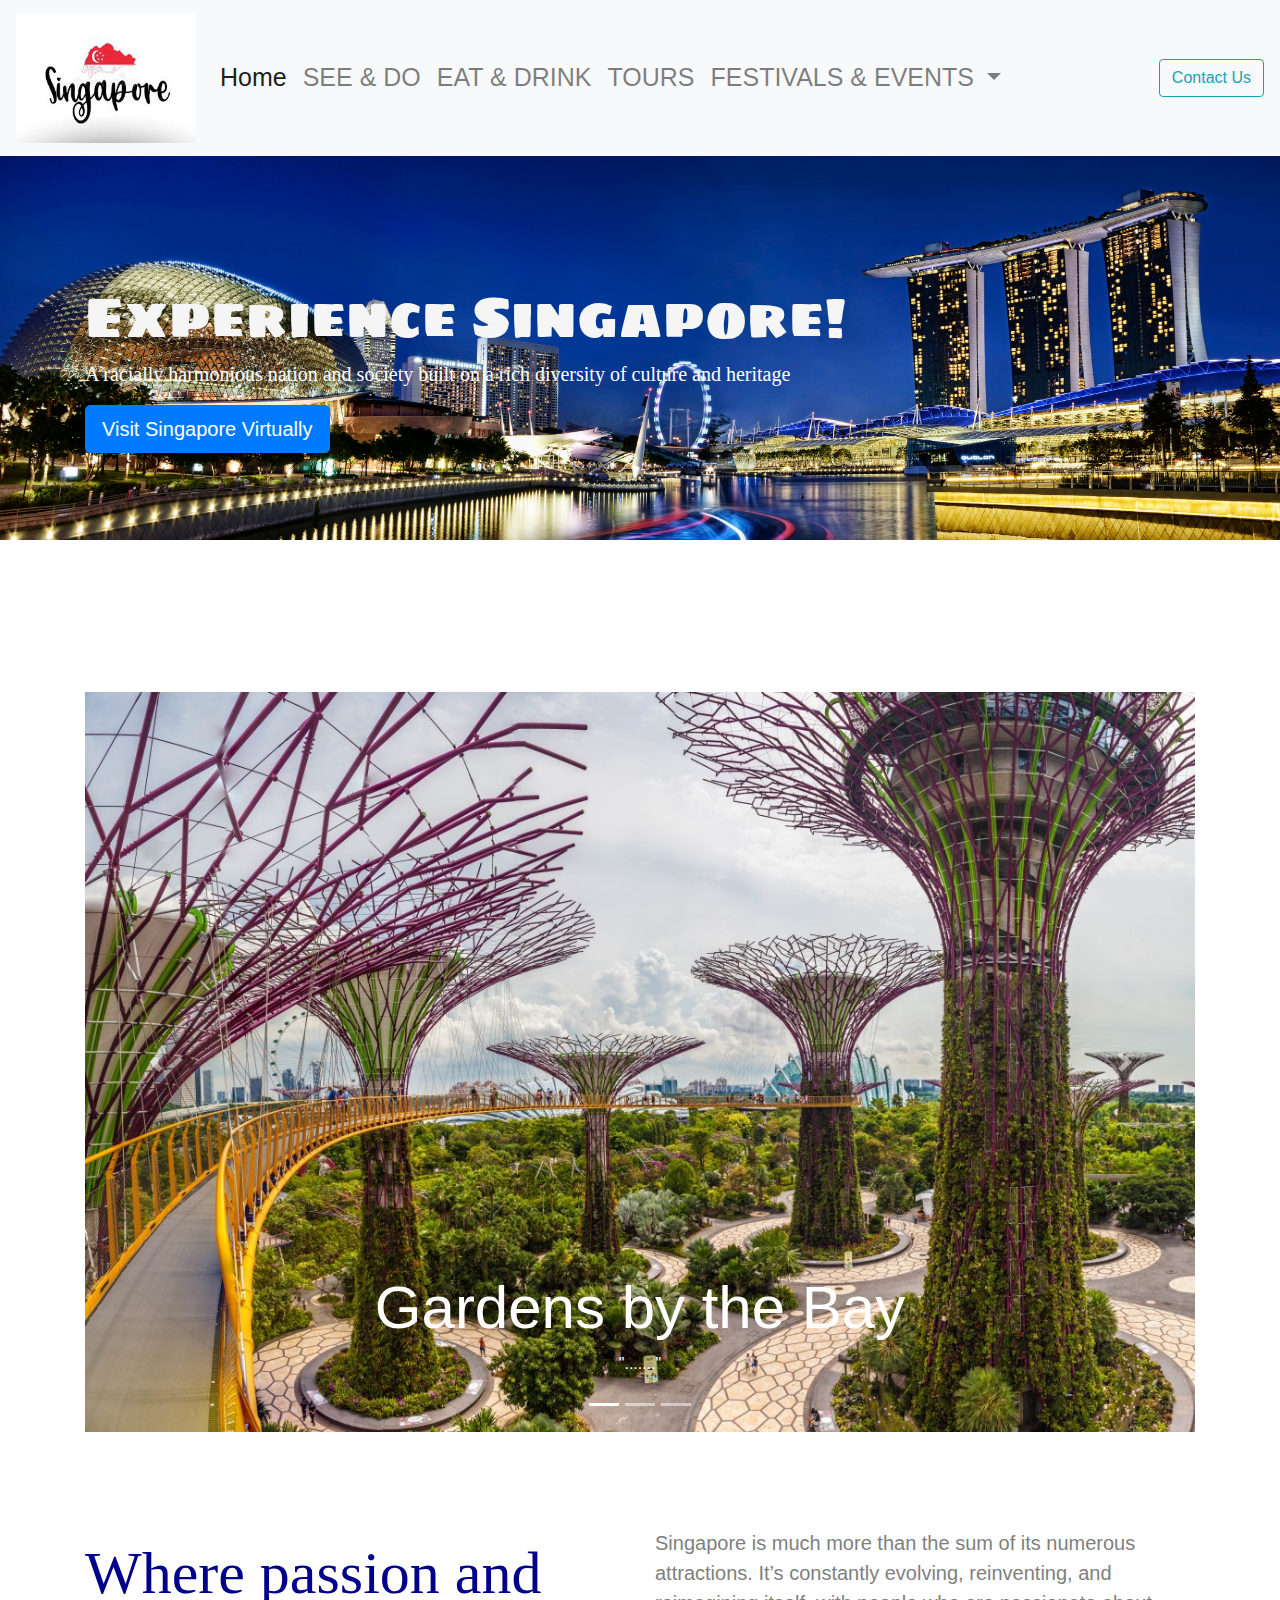
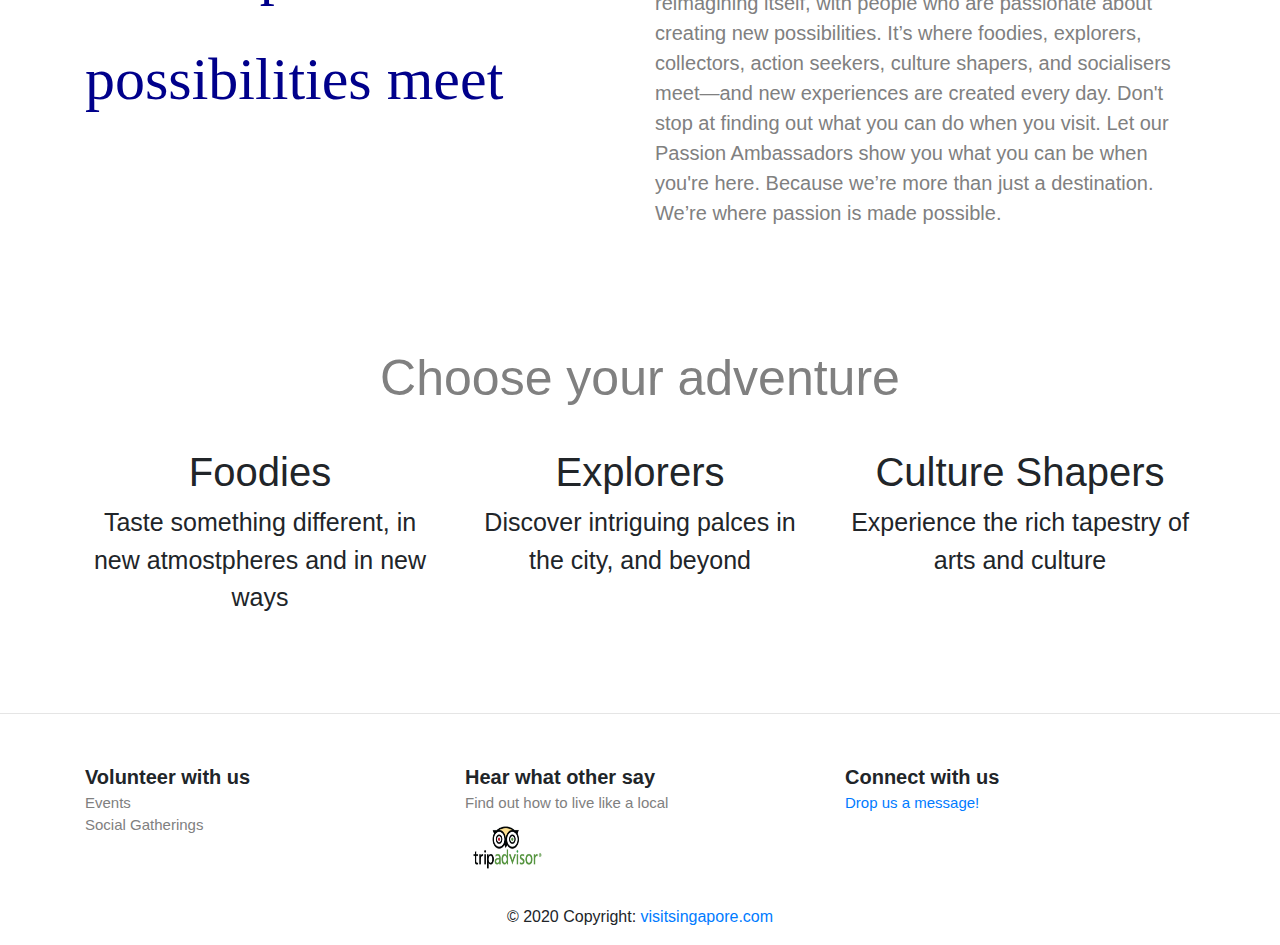
<file: index.html>
<!DOCTYPE html>
<html lang="en">
<head>
    <!-- Required meta tags -->
    <meta charset="utf-8">
    <meta name="viewport" content="width=device-width, initial-scale=1, shrink-to-fit=no">

    <!-- Google Fonts -->
    <link href="https://fonts.googleapis.com/css?family=Raleway|Roboto+Slab|Permanent+Marker&display=swap" rel="stylesheet">
    <link href="https://fonts.googleapis.com/css2?family=Archivo+Black&family=Bangers&family=Sigmar+One&display=swap" rel="stylesheet">
    <!-- Font Awesome -->
    <link rel="stylesheet" href="https://use.fontawesome.com/releases/v5.6.3/css/all.css" integrity="sha384-UHRtZLI+pbxtHCWp1t77Bi1L4ZtiqrqD80Kn4Z8NTSRyMA2Fd33n5dQ8lWUE00s/" crossorigin="anonymous">

    <!-- Bootstrap CSS -->
    <link rel="stylesheet" href="https://stackpath.bootstrapcdn.com/bootstrap/4.4.1/css/bootstrap.min.css" integrity="sha384-Vkoo8x4CGsO3+Hhxv8T/Q5PaXtkKtu6ug5TOeNV6gBiFeWPGFN9MuhOf23Q9Ifjh" crossorigin="anonymous">

    <!-- My own CSS -->
    <link rel="stylesheet" href="styles.css">
    <title>Go Singapore!</title>

</head>




<body>
    <nav class="navbar navbar-expand-lg navbar-light bg-light">
        <a class="navbar-brand" href="#">
            <img src="Singapore.jpg" >
        </a>
        <button class="navbar-toggler" type="button" data-toggle="collapse" data-target="#navbarSupportedContent" aria-controls="navbarSupportedContent" aria-expanded="false" aria-label="Toggle navigation">
          <span class="navbar-toggler-icon"></span>
        </button>
      
        <div class="collapse navbar-collapse" id="navbarSupportedContent">
          <ul class="navbar-nav mr-auto">
            <li class="nav-item active">
              <a class="nav-link" href="index.html">Home <span class="sr-only">(current)</span></a>
            </li>
           
            <li class="nav-item">
                <a class="nav-link" href="SEE & DO.html">SEE & DO </a>
              </li>
              <li class="nav-item">
                <a class="nav-link" href="EAT & DRINK.html">EAT & DRINK </a>
              </li>
              <li class="nav-item">
                <a class="nav-link" href="https://www.viator.com/Singapore/d18-ttd">TOURS </a>
              </li>
            <li class="nav-item dropdown">
              <a class="nav-link dropdown-toggle" href="#" id="navbarDropdown" role="button" data-toggle="dropdown" aria-haspopup="true" aria-expanded="false">
                FESTIVALS & EVENTS
              </a>
              <div class="dropdown-menu" aria-labelledby="navbarDropdown">
                <a class="dropdown-item" href="#">Singapore Food Festival</a>
                <a class="dropdown-item" href="#">Grand Prix Season </a>
                <div class="dropdown-divider"></div>
                <a class="dropdown-item" href="#">Coming soon!</a>
              </div>
            </li>
          </ul>

            <div class="navbar-nav ml-auto">
              <a class="btn btn-outline-info" href="contact.html">Contact Us</a>
            </div>
        

          </div>  
        </div>
      </nav>


      <div class="jumbotron jumbotron-fluid">
        <div class="container">
          <h2 class="display-4">Experience Singapore!</h2>
          <p class="lead">A racially harmonious nation and society built on a rich diversity of culture and heritage</p>
          <a class="btn btn-primary btn-lg" href="https://www.visitsingapore.com/editorials/covid19-guide/virtual-backgrounds/" role="button">Visit Singapore Virtually</a>
        </div>
      </div>

      <div class="row mt-4"></div>
      <div class="row mt-4"></div>
      <div class="row mt-4"></div>
      <div class="row mt-4"></div>
      <div class="row mt-4"></div>
      <div class="row mt-4"></div>

      



      <div id="carouselExampleCaptions" class="carousel slide" data-ride="carousel">
          <div class="container">
          <div class="row">
          <div class="col-sm center-block">
        <ol class="carousel-indicators">
          <li data-target="#carouselExampleCaptions" data-slide-to="0" class="active"></li>
          <li data-target="#carouselExampleCaptions" data-slide-to="1"></li>
          <li data-target="#carouselExampleCaptions" data-slide-to="2"></li>
        </ol>
        <div class="carousel-inner">
          <div class="carousel-item active">
            <img src="Gardens by the bay.jpg" class="d-block w-100" alt="...">
            <div class="carousel-caption d-none d-md-block">
              <h5>Gardens by the Bay</h5>
              <p>"......."</p>
            </div>
          </div>
          <div class="carousel-item">
            <img src="Night Safari.jpg" class="d-block w-100" alt="...">
            <div class="carousel-caption d-none d-md-block">
              <h5>Night Safari</h5>
              <p>"......."</p>
            </div>
          </div>
          <div class="carousel-item">
            <img src="USS.jpg" class="d-block w-100" alt="...">
            <div class="carousel-caption d-none d-md-block">
              <h5>Singapore Skyline</h5>
              <p>"......."</p>
            </div>
          </div>
        </div>
        <a class="carousel-control-prev" href="#carouselExampleCaptions" role="button" data-slide="prev">
          <span class="carousel-control-prev-icon" aria-hidden="true"></span>
          <span class="sr-only">Previous</span>
        </a>
        <a class="carousel-control-next" href="#carouselExampleCaptions" role="button" data-slide="next">
          <span class="carousel-control-next-icon" aria-hidden="true"></span>
          <span class="sr-only">Next</span>
        </a>
      </div>
      </div>
      </div>

      <div class="row mt-4"></div>
      <div class="row mt-4"></div>
      <div class="row mt-4"></div>
      <div class="row mt-4"></div>

      <div class="container">
        <div class="row">
          <div class="col">
            <div class="passion">
            Where passion
            and possibilities meet
            <a href="https://www.youtube.com/watch?v=BJE3HIkQ4zU"><i class="fab fa-youtube"></i>
            </a>
            </div>
        </div>
          <div class="col">
            <div class="passion2">
            Singapore is much more than the sum of its numerous attractions. It’s constantly evolving, reinventing, and reimagining itself, with people who are passionate about creating new possibilities.
            It’s where foodies, explorers, collectors, action seekers, culture shapers, and socialisers meet―and new experiences are created every day.
            Don't stop at finding out what you can do when you visit. Let our Passion Ambassadors show you what you can be when you're here. Because we’re more than just a destination. We’re where passion is made possible.
          </div>
          </div>
        </div>
      </div>

      <div class="row mt-4"></div>
      <div class="row mt-4"></div>
      <div class="row mt-4"></div>
      <div class="row mt-4"></div>
      <div class="row mt-4"></div>

      

      <div class="container">
        <div class="row">
          <div class="col text-center">
            <h6>Choose your adventure</h6>
          </div>
        </div>

      <div class="row mt-4">
        <div class="col-sm-4 text-center">
          <h3><i class="fas fa-drumstick-bite"></i></h3>
          <h4>Foodies</h4>
          <p1>Taste something different, in new atmostpheres and in new ways</p1>
        </div>
        <div class="col-sm-4 text-center">
          <h3><i class="fas fa-hiking"></i></h3>
          <h4>Explorers</h4>
          <p1>Discover intriguing palces in the city, and beyond</p1>
        </div>
        <div class="col-sm-4 text-center">
          <h3><i class="fas fa-torii-gate"></i></h3>
          <h4>Culture Shapers</h4>
          <p1>Experience the rich tapestry of arts and culture</p1>
        </div>
      </div>
    </div>
    
    <div class="row mt-4"></div>
    <div class="row mt-4"></div>     
    <div class="row mt-4"></div>
        
  



  <script src="https://code.jquery.com/jquery-3.4.1.slim.min.js" integrity="sha384-J6qa4849blE2+poT4WnyKhv5vZF5SrPo0iEjwBvKU7imGFAV0wwj1yYfoRSJoZ+n" crossorigin="anonymous"></script>
  <script src="https://cdn.jsdelivr.net/npm/popper.js@1.16.0/dist/umd/popper.min.js" integrity="sha384-Q6E9RHvbIyZFJoft+2mJbHaEWldlvI9IOYy5n3zV9zzTtmI3UksdQRVvoxMfooAo" crossorigin="anonymous"></script>
  <script src="https://stackpath.bootstrapcdn.com/bootstrap/4.4.1/js/bootstrap.min.js" integrity="sha384-wfSDF2E50Y2D1uUdj0O3uMBJnjuUD4Ih7YwaYd1iqfktj0Uod8GCExl3Og8ifwB6" crossorigin="anonymous"></script>

  <hr class="my-4">

<!-- Footer -->
<footer class="page-footer font-small blue pt-4">

  <div class="container">
    <div class="row row-cols-3">
      <div class="col col-header">Volunteer with us</div>
      <div class="col col-header">Hear what other say</div>
      <div class="col col-header">Connect with us</div>
      <div class="col col-sub">Events</div>
      <div class="col col-sub">Find out how to live like a local</div>
      <div class="col col-sub" > <a href="contact.html">Drop us a message!</a></div>
      <div class="col col-sub">Social Gatherings</div>
      <div class="col tripadvisor"><a href="https://www.tripadvisor.com/"><img src="tripadvisor.jpg" ></a></div>
    </div>
  </div>
  

  <!-- Copyright -->
  <div class="footer-copyright text-center py-3">© 2020 Copyright:
    <a href="https://mdbootstrap.com/"> visitsingapore.com</a>
  </div>
  <!-- Copyright -->

</footer>
<!-- Footer -->








  
</body>
</html>
</file>
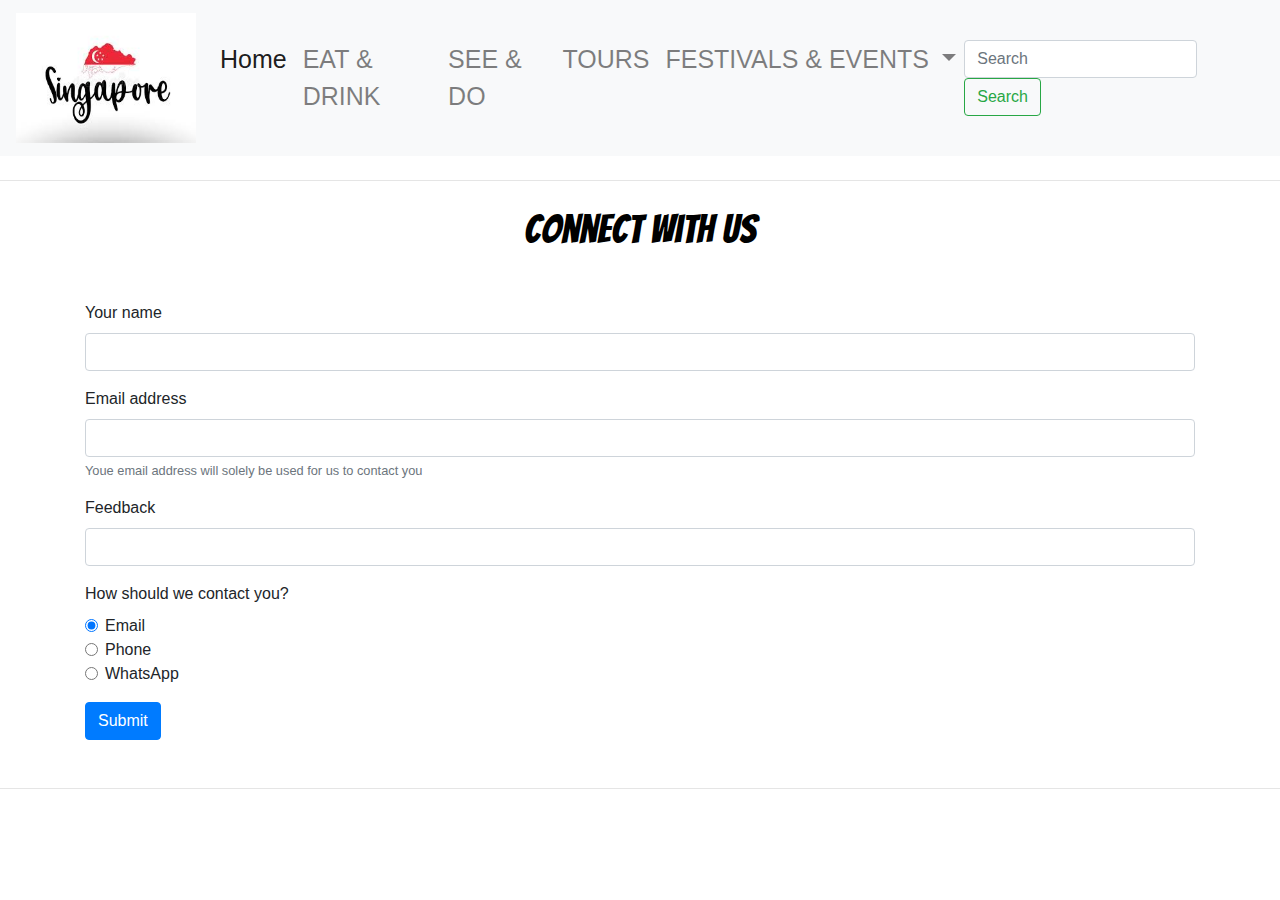
<file: contact.html>
<!DOCTYPE html>
<html lang="en">
<head>
    <!-- Required meta tags -->
    <meta charset="utf-8">
    <meta name="viewport" content="width=device-width, initial-scale=1, shrink-to-fit=no">

    <!-- Google Fonts -->
    <link href="https://fonts.googleapis.com/css?family=Raleway|Roboto+Slab|Permanent+Marker&display=swap" rel="stylesheet">
    <link href="https://fonts.googleapis.com/css2?family=Archivo+Black&family=Bangers&family=Sigmar+One&display=swap" rel="stylesheet">
    <!-- Font Awesome -->
    <link rel="stylesheet" href="https://use.fontawesome.com/releases/v5.6.3/css/all.css" integrity="sha384-UHRtZLI+pbxtHCWp1t77Bi1L4ZtiqrqD80Kn4Z8NTSRyMA2Fd33n5dQ8lWUE00s/" crossorigin="anonymous">

    <!-- Bootstrap CSS -->
    <link rel="stylesheet" href="https://stackpath.bootstrapcdn.com/bootstrap/4.4.1/css/bootstrap.min.css" integrity="sha384-Vkoo8x4CGsO3+Hhxv8T/Q5PaXtkKtu6ug5TOeNV6gBiFeWPGFN9MuhOf23Q9Ifjh" crossorigin="anonymous">

    <!-- My own CSS -->
    <link rel="stylesheet" href="styles.css">
    <title>Forms</title>

</head>
<body>
    <nav class="navbar navbar-expand-lg navbar-light bg-light">
        <a class="navbar-brand" href="#">
            <img src="Singapore.jpg" >
        </a>
        <button class="navbar-toggler" type="button" data-toggle="collapse" data-target="#navbarSupportedContent" aria-controls="navbarSupportedContent" aria-expanded="false" aria-label="Toggle navigation">
          <span class="navbar-toggler-icon"></span>
        </button>
      
        <div class="collapse navbar-collapse" id="navbarSupportedContent">
          <ul class="navbar-nav mr-auto">
            <li class="nav-item active">
              <a class="nav-link" href="#">Home <span class="sr-only">(current)</span></a>
            </li>
            <li class="nav-item">
              <a class="nav-link" href="EAT & DRINK.html">EAT & DRINK </a>
            </li>
            <li class="nav-item">
                <a class="nav-link" href="http://www.google.com">SEE & DO </a>
              </li>
              <li class="nav-item">
                <a class="nav-link" href="http://www.google.com">TOURS </a>
              </li>
            <li class="nav-item dropdown">
              <a class="nav-link dropdown-toggle" href="#" id="navbarDropdown" role="button" data-toggle="dropdown" aria-haspopup="true" aria-expanded="false">
                FESTIVALS & EVENTS
              </a>
              <div class="dropdown-menu" aria-labelledby="navbarDropdown">
                <a class="dropdown-item" href="#">Singapore Food Festival</a>
                <a class="dropdown-item" href="#">Grand Prix Season </a>
                <div class="dropdown-divider"></div>
                <a class="dropdown-item" href="#">Coming soon!</a>
              </div>
            </li>
            
          </ul>
          <form class="form-inline my-2 my-lg-0">
            <input class="form-control mr-sm-2" type="search" placeholder="Search" aria-label="Search">
            <button class="btn btn-outline-success my-2 my-sm-0" type="submit">Search</button>
          </form>
        </div>
      </nav>

      <hr class="my-4">

      <div class="container text-center">
        <h1>Connect with us</h1>
      </div>
  
      <div class="container my-5">
        <form netlify>
          <div class="form-group">
            <label for="name">Your name</label>
            <input type="text" class="form-control" id="name" name="name">
          </div>
          <div class="form-group">
            <label for="email">Email address</label>
            <input type="email" class="form-control" id="email" name="email">
            <small class="form-text text-muted">Youe email address will solely be used for us to contact you</small>
          </div>
          <div class="form-group">
            <label for="username">Feedback</label>
            <input type="username" class="form-control" id="username" name="username">
          </div>
          <div class="form-group">
            <label>How should we contact you?</label>
            <div class="form-check">
              <input class="form-check-input" type="radio" name="contactMethod" id="contactEmail" value="email" checked>
              <label class="form-check-label" for="contactEmail">
                Email
              </label>
            </div>
            <div class="form-check">
              <input class="form-check-input" type="radio" name="contactMethod" id="contactPhone" value="phone">
              <label class="form-check-label" for="contactPhone">
                Phone
              </label>
            </div>
            <div class="form-check">
              <input class="form-check-input" type="radio" name="contactMethod" id="contactPigeon" value="pigeon">
              <label class="form-check-label" for="contactPigeon">
                WhatsApp
              </label>
            </div>
          </div>
          <button type="submit" class="btn btn-primary">Submit</button>
        </form>
      </div>
  
      <hr class="my-4">




</body>
</html>
</file>
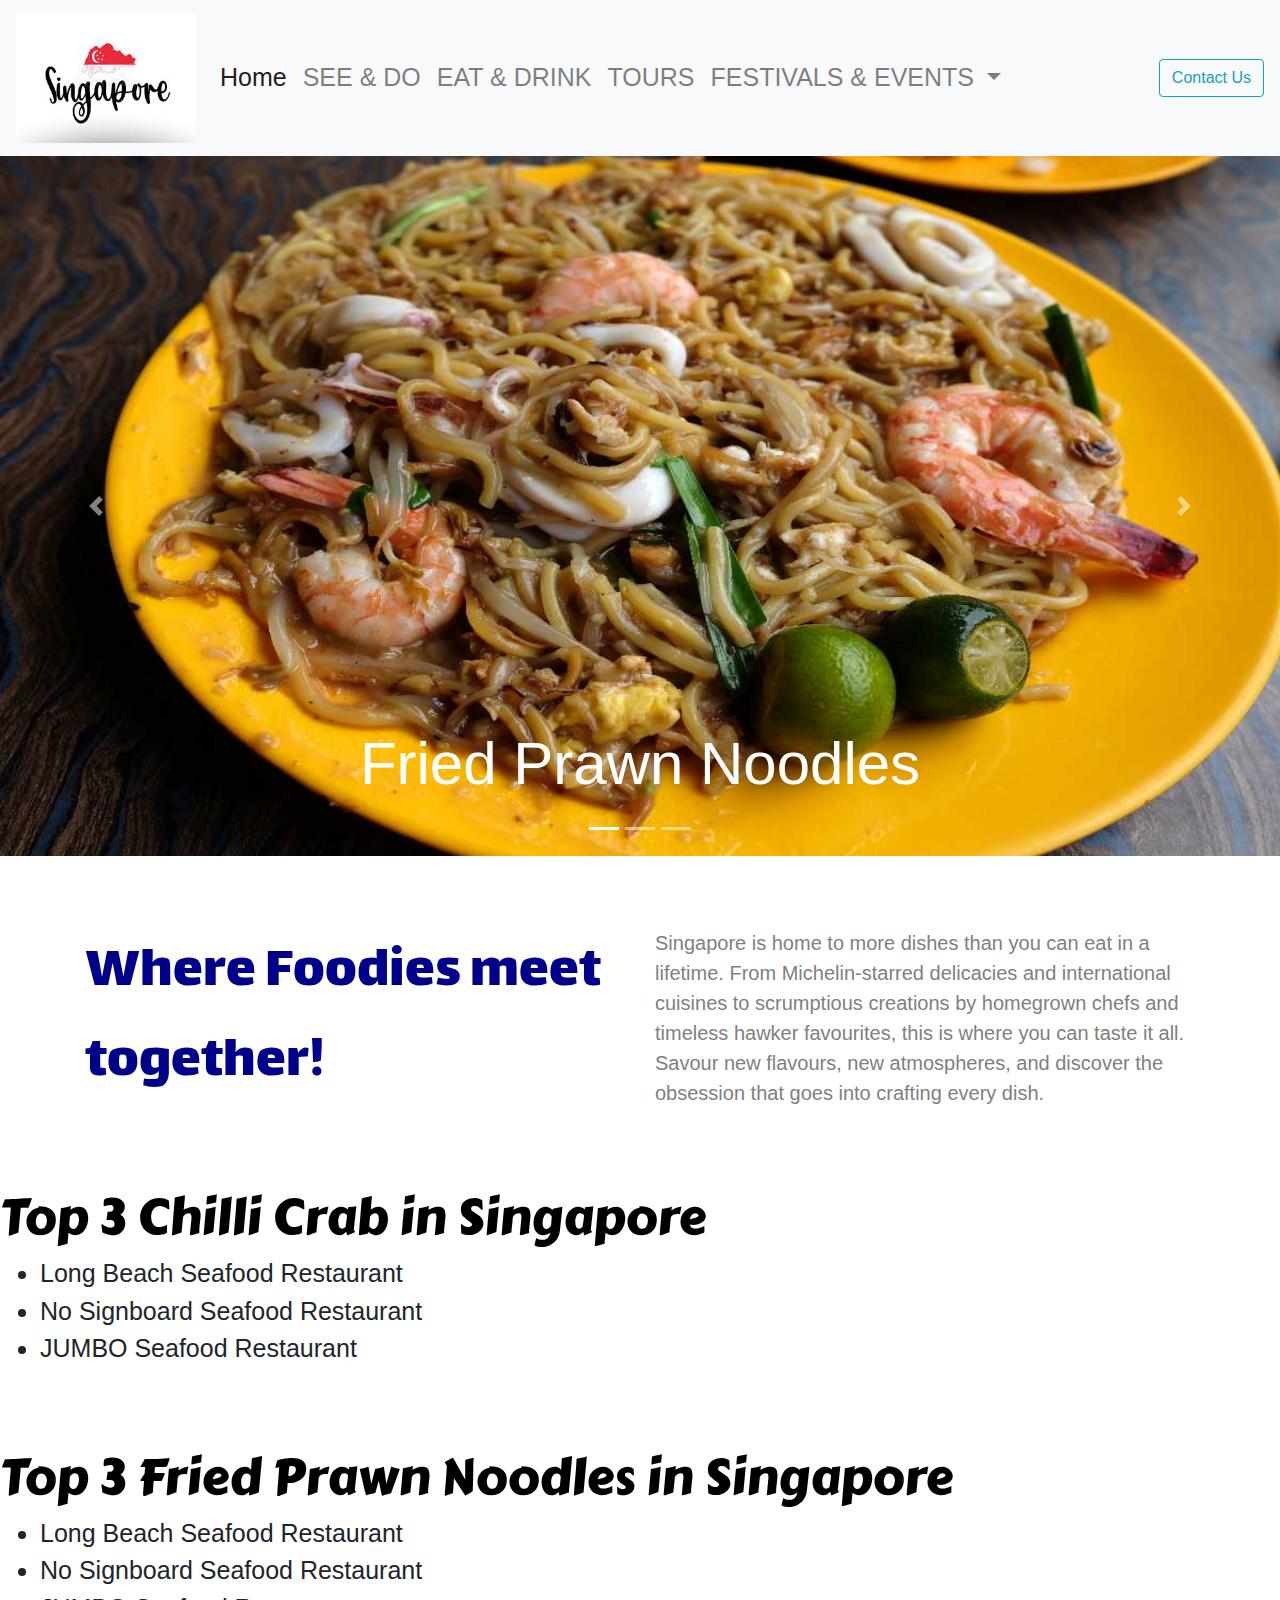
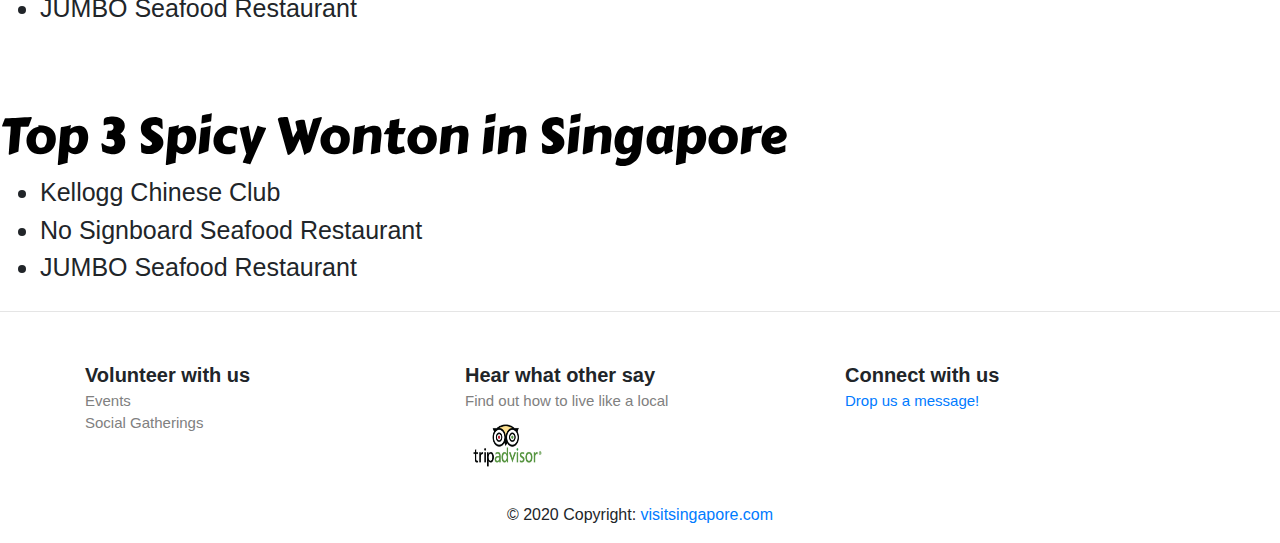
<file: EAT & DRINK.html>
<!DOCTYPE html>
<html lang="en">
<head>
    <!-- Required meta tags -->
    <meta charset="utf-8">
    <meta name="viewport" content="width=device-width, initial-scale=1, shrink-to-fit=no">

    <!-- Google Fonts -->
    <link href="https://fonts.googleapis.com/css?family=Raleway|Roboto+Slab|Permanent+Marker&display=swap" rel="stylesheet">
    <link href="https://fonts.googleapis.com/css2?family=Archivo+Black&family=Bangers&family=Sigmar+One&display=swap" rel="stylesheet">
    <link href="https://fonts.googleapis.com/css2?family=Archivo+Black&family=Bangers&family=Carter+One&family=Handlee&family=Lalezar&family=Sigmar+One&display=swap" rel="stylesheet">
    <!-- Font Awesome -->
    <link rel="stylesheet" href="https://use.fontawesome.com/releases/v5.6.3/css/all.css" integrity="sha384-UHRtZLI+pbxtHCWp1t77Bi1L4ZtiqrqD80Kn4Z8NTSRyMA2Fd33n5dQ8lWUE00s/" crossorigin="anonymous">

    <!-- Bootstrap CSS -->
    <link rel="stylesheet" href="https://stackpath.bootstrapcdn.com/bootstrap/4.4.1/css/bootstrap.min.css" integrity="sha384-Vkoo8x4CGsO3+Hhxv8T/Q5PaXtkKtu6ug5TOeNV6gBiFeWPGFN9MuhOf23Q9Ifjh" crossorigin="anonymous">

    <!-- My own CSS -->
    <link rel="stylesheet" href="styles.css">
    <title>EAT & DRINK</title>
</head>
<body>
    
  <nav class="navbar navbar-expand-lg navbar-light bg-light">
    <a class="navbar-brand" href="#">
        <img src="Singapore.jpg" >
    </a>
    <button class="navbar-toggler" type="button" data-toggle="collapse" data-target="#navbarSupportedContent" aria-controls="navbarSupportedContent" aria-expanded="false" aria-label="Toggle navigation">
      <span class="navbar-toggler-icon"></span>
    </button>
  
    <div class="collapse navbar-collapse" id="navbarSupportedContent">
      <ul class="navbar-nav mr-auto">
        <li class="nav-item active">
          <a class="nav-link" href="index.html">Home <span class="sr-only">(current)</span></a>
        </li>
        <li class="nav-item">
          <a class="nav-link" href="SEE & DO.html">SEE & DO </a>
        </li>
        <li class="nav-item">
          <a class="nav-link" href="EAT & DRINK.html">EAT & DRINK </a>
        </li>

          <li class="nav-item">
            <a class="nav-link" href="https://www.viator.com/Singapore/d18-ttd">TOURS </a>
          </li>
        <li class="nav-item dropdown">
          <a class="nav-link dropdown-toggle" href="#" id="navbarDropdown" role="button" data-toggle="dropdown" aria-haspopup="true" aria-expanded="false">
            FESTIVALS & EVENTS
          </a>
          <div class="dropdown-menu" aria-labelledby="navbarDropdown">
            <a class="dropdown-item" href="#">Singapore Food Festival</a>
            <a class="dropdown-item" href="#">Grand Prix Season </a>
            <div class="dropdown-divider"></div>
            <a class="dropdown-item" href="#">Coming soon!</a>
          </div>
        </li>
      </ul>

        <div class="navbar-nav ml-auto">
          <a class="btn btn-outline-info" href="contact.html">Contact Us</a>
        </div>
    

      </div>  
    </div>
  </nav>


    <div id="carouselExampleCaptions" class="carousel slide" data-ride="carousel">
      <ol class="carousel-indicators">
        <li data-target="#carouselExampleCaptions" data-slide-to="0" class="active"></li>
        <li data-target="#carouselExampleCaptions" data-slide-to="1"></li>
        <li data-target="#carouselExampleCaptions" data-slide-to="2"></li>
      </ol>
      <div class="carousel-inner">
        <div class="carousel-item active">
          <img src="noodles.jpg" class="d-block w-100" height="700px" alt="...">
          <div class="carousel-caption d-none d-md-block">
            <h5>Fried Prawn Noodles</h5>
            <p></p>
          </div>
        </div>
        <div class="carousel-item">
          <img src="Wonton.jpg" class="d-block w-100" height="700px" alt="...">
          <div class="carousel-caption d-none d-md-block">
            <h5>Spicy Prawn Wonton</h5>
            <p></p>
          </div>
        </div>
        <div class="carousel-item">
          <img src="Crab.jpg" class="d-block w-100" height="700px" alt="...">
          <div class="carousel-caption d-none d-md-block">
            <h5>Chilli Crab</h5>
            <p></p>
          </div>
        </div>
      </div>
      <a class="carousel-control-prev" href="#carouselExampleCaptions" role="button" data-slide="prev">
        <span class="carousel-control-prev-icon" aria-hidden="true"></span>
        <span class="sr-only">Previous</span>
      </a>
      <a class="carousel-control-next" href="#carouselExampleCaptions" role="button" data-slide="next">
        <span class="carousel-control-next-icon" aria-hidden="true"></span>
        <span class="sr-only">Next</span>
      </a>
    </div>
    </div>
    </div>


    <div class="row mt-4"></div>
    <div class="row mt-4"></div>
    <div class="row mt-4"></div>

    <div class="container">
      <div class="row">
        <div class="col">
          <div class="passion">
          Where Foodies meet together!

          </div>
      </div>
        <div class="col">
          <div class="passion2">
            Singapore is home to more dishes than you can eat in a lifetime. From Michelin-starred delicacies and international cuisines to scrumptious creations by homegrown chefs and timeless hawker favourites, this is where you can taste it all. Savour new flavours, new atmospheres, and discover the obsession that goes into crafting every dish.
        </div>
        </div>
      </div>
    </div>

    <div class="row mt-4"></div>
    <div class="row mt-4"></div>
    <div class="row mt-4"></div>

  <h7>Top 3 Chilli Crab in Singapore</h7>
  <p7>
<ul>
  <li>Long Beach Seafood Restaurant</li>
  <li>No Signboard Seafood Restaurant</li>
  <li> JUMBO Seafood Restaurant</li>
</ul>
  </p7>

  <div class="row mt-4"></div>
  <div class="row mt-4"></div>
  <div class="row mt-4"></div>

<h7>Top 3 Fried Prawn Noodles in Singapore</h7>
<p7>
<ul>
<li>Long Beach Seafood Restaurant</li>
<li>No Signboard Seafood Restaurant</li>
<li> JUMBO Seafood Restaurant</li>
</ul>
</p7>
    	

<div class="row mt-4"></div>
<div class="row mt-4"></div>
<div class="row mt-4"></div>

<h7>Top 3 Spicy Wonton in Singapore</h7>
<p7>
<ul>
<li>Kellogg Chinese Club</li>
<li>No Signboard Seafood Restaurant</li>
<li> JUMBO Seafood Restaurant</li>
</ul>
</p7>

<hr class="my-4">

<!-- Footer -->
<footer class="page-footer font-small blue pt-4">

  <div class="container">
    <div class="row row-cols-3">
      <div class="col col-header">Volunteer with us</div>
      <div class="col col-header">Hear what other say</div>
      <div class="col col-header">Connect with us</div>
      <div class="col col-sub">Events</div>
      <div class="col col-sub">Find out how to live like a local</div>
      <div class="col col-sub" > <a href="contact.html">Drop us a message!</a></div>
      <div class="col col-sub">Social Gatherings</div>
      <div class="col tripadvisor"><a href="https://www.tripadvisor.com/"><img src="tripadvisor.jpg" ></a></div>
    </div>
  </div>
  

  <!-- Copyright -->
  <div class="footer-copyright text-center py-3">© 2020 Copyright:
    <a href="https://mdbootstrap.com/"> visitsingapore.com</a>
  </div>
  <!-- Copyright -->

</footer>
<!-- Footer -->



    <script src="https://code.jquery.com/jquery-3.4.1.slim.min.js" integrity="sha384-J6qa4849blE2+poT4WnyKhv5vZF5SrPo0iEjwBvKU7imGFAV0wwj1yYfoRSJoZ+n" crossorigin="anonymous"></script>
    <script src="https://cdn.jsdelivr.net/npm/popper.js@1.16.0/dist/umd/popper.min.js" integrity="sha384-Q6E9RHvbIyZFJoft+2mJbHaEWldlvI9IOYy5n3zV9zzTtmI3UksdQRVvoxMfooAo" crossorigin="anonymous"></script>
    <script src="https://stackpath.bootstrapcdn.com/bootstrap/4.4.1/js/bootstrap.min.js" integrity="sha384-wfSDF2E50Y2D1uUdj0O3uMBJnjuUD4Ih7YwaYd1iqfktj0Uod8GCExl3Og8ifwB6" crossorigin="anonymous"></script>
  
  

</body>
</html>
</file>
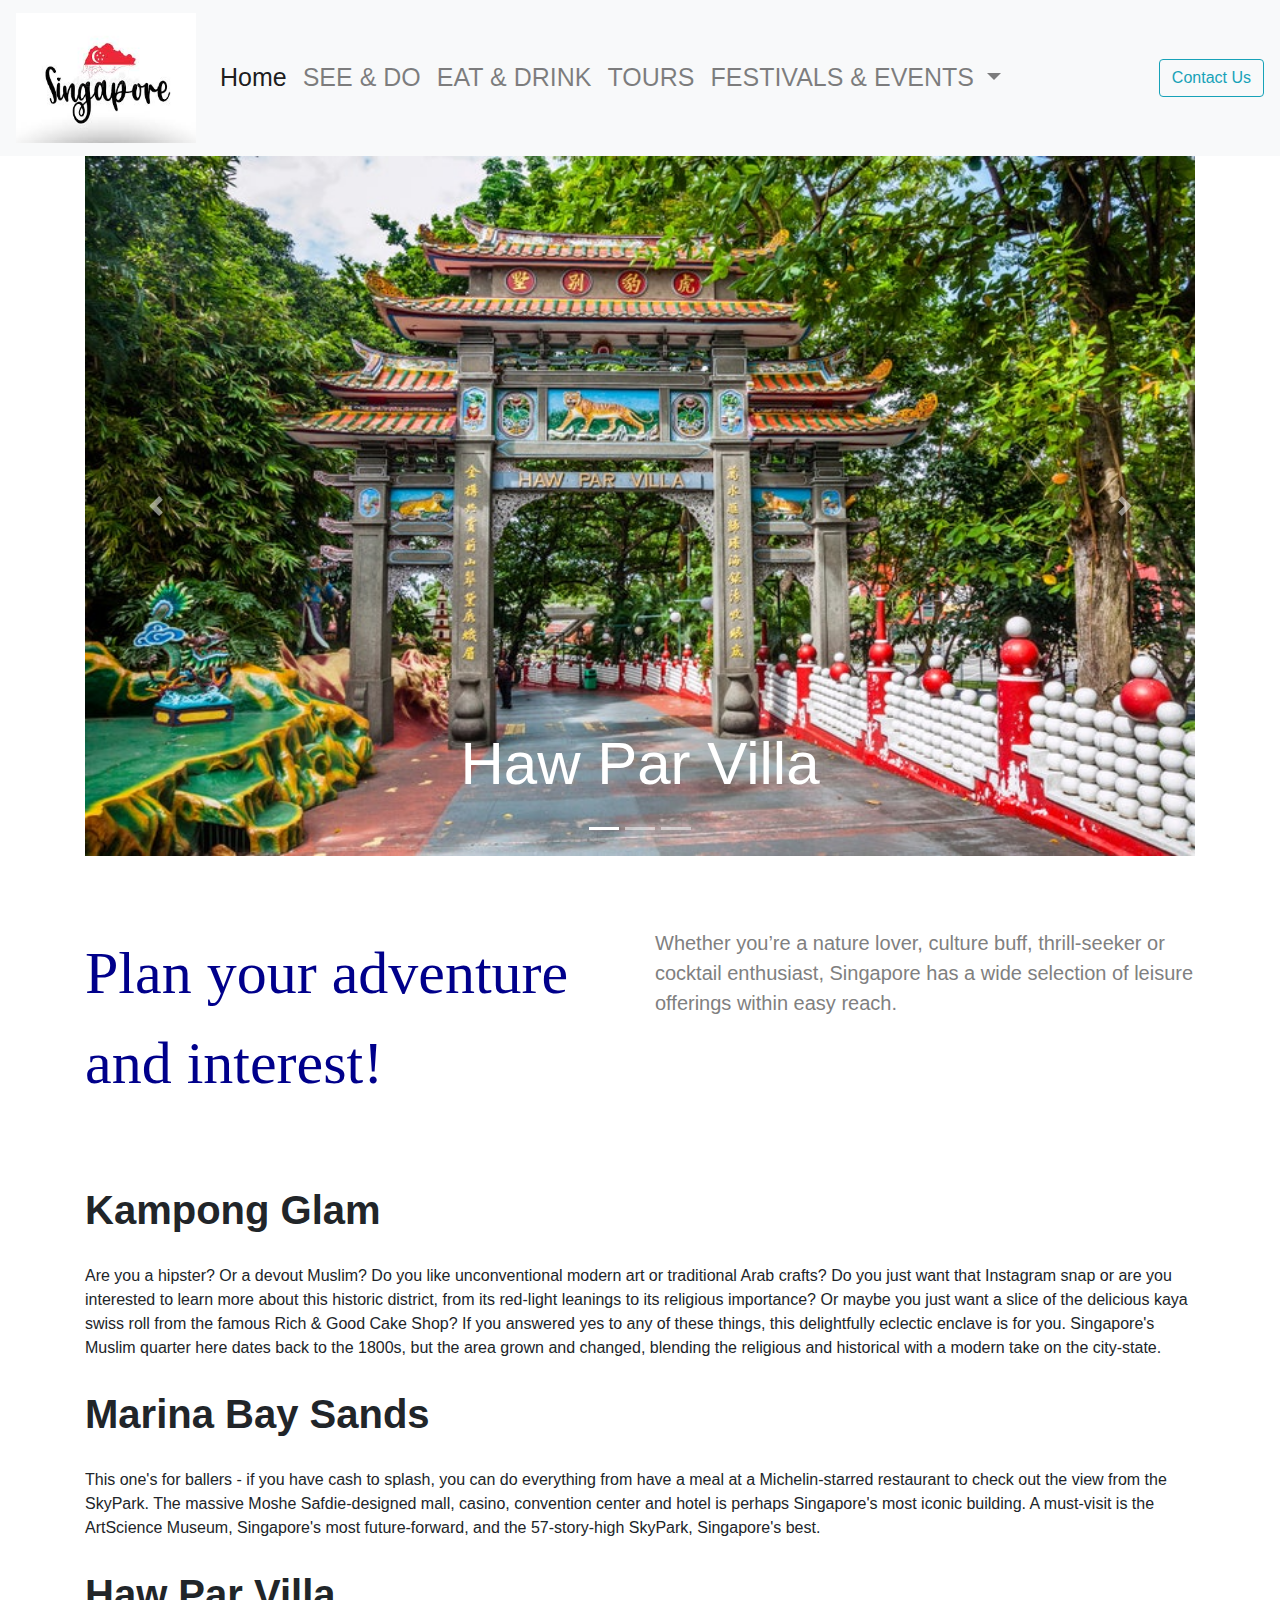
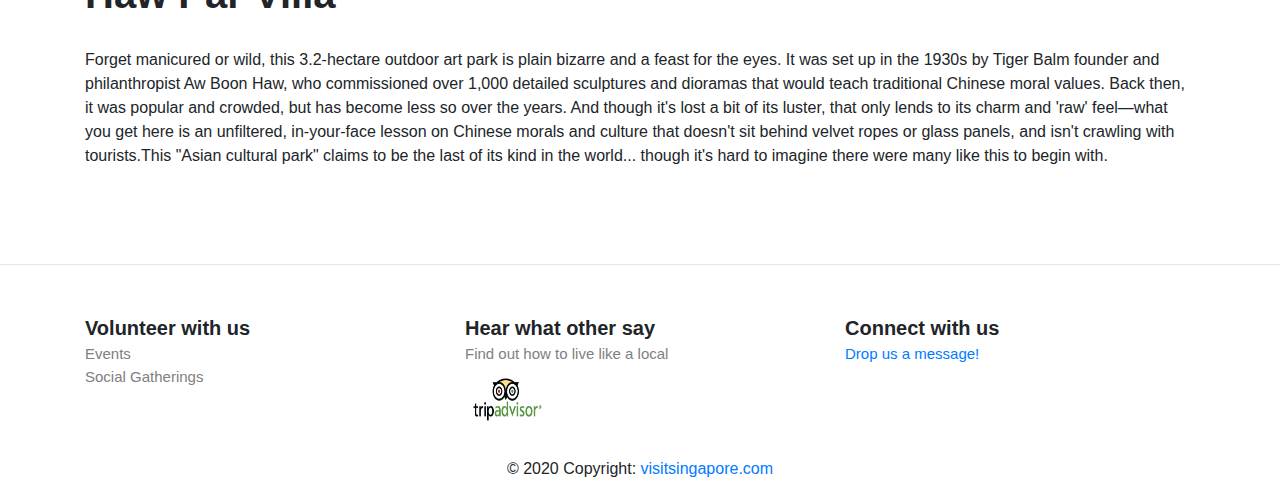
<file: SEE & DO.html>
<!DOCTYPE html>
<html lang="en">
<head>
    <!-- Required meta tags -->
    <meta charset="utf-8">
    <meta name="viewport" content="width=device-width, initial-scale=1, shrink-to-fit=no">

    <!-- Google Fonts -->
    <link href="https://fonts.googleapis.com/css?family=Raleway|Roboto+Slab|Permanent+Marker&display=swap" rel="stylesheet">
    <link href="https://fonts.googleapis.com/css2?family=Archivo+Black&family=Bangers&family=Sigmar+One&display=swap" rel="stylesheet">
    <!-- Font Awesome -->
    <link rel="stylesheet" href="https://use.fontawesome.com/releases/v5.6.3/css/all.css" integrity="sha384-UHRtZLI+pbxtHCWp1t77Bi1L4ZtiqrqD80Kn4Z8NTSRyMA2Fd33n5dQ8lWUE00s/" crossorigin="anonymous">

    <!-- Bootstrap CSS -->
    <link rel="stylesheet" href="https://stackpath.bootstrapcdn.com/bootstrap/4.4.1/css/bootstrap.min.css" integrity="sha384-Vkoo8x4CGsO3+Hhxv8T/Q5PaXtkKtu6ug5TOeNV6gBiFeWPGFN9MuhOf23Q9Ifjh" crossorigin="anonymous">

    <!-- My own CSS -->
    <link rel="stylesheet" href="styles.css">
    <title>EAT & DRINK</title>
</head>
<body>
    
    <nav class="navbar navbar-expand-lg navbar-light bg-light">
        <a class="navbar-brand" href="#">
            <img src="Singapore.jpg" >
        </a>
        <button class="navbar-toggler" type="button" data-toggle="collapse" data-target="#navbarSupportedContent" aria-controls="navbarSupportedContent" aria-expanded="false" aria-label="Toggle navigation">
          <span class="navbar-toggler-icon"></span>
        </button>
      
        <div class="collapse navbar-collapse" id="navbarSupportedContent">
          <ul class="navbar-nav mr-auto">
            <li class="nav-item active">
              <a class="nav-link" href="index.html">Home <span class="sr-only">(current)</span></a>
            </li>
            <li class="nav-item">
                <a class="nav-link" href="SEE & DO.html">SEE & DO </a>
              </li>
            <li class="nav-item">
              <a class="nav-link" href="EAT & DRINK.html">EAT & DRINK </a>
            </li>

              <li class="nav-item">
                <a class="nav-link" href="https://www.viator.com/Singapore/d18-ttd">TOURS </a>
              </li>
            <li class="nav-item dropdown">
              <a class="nav-link dropdown-toggle" href="#" id="navbarDropdown" role="button" data-toggle="dropdown" aria-haspopup="true" aria-expanded="false">
                FESTIVALS & EVENTS
              </a>
              <div class="dropdown-menu" aria-labelledby="navbarDropdown">
                <a class="dropdown-item" href="#">Singapore Food Festival</a>
                <a class="dropdown-item" href="#">Grand Prix Season </a>
                <div class="dropdown-divider"></div>
                <a class="dropdown-item" href="#">Coming soon!</a>
              </div>
            </li>
          </ul>

            <div class="navbar-nav ml-auto">
              <a class="btn btn-outline-info" href="contact.html">Contact Us</a>
            </div>
        

          </div>  
        </div>
      </nav>



    <div id="carouselExampleCaptions" class="carousel slide" data-ride="carousel">
        <div class="container">
        <div class="row">
        <div class="col-sm center-block">
        <ol class="carousel-indicators">
        <li data-target="#carouselExampleCaptions" data-slide-to="0" class="active"></li>
        <li data-target="#carouselExampleCaptions" data-slide-to="1"></li>
        <li data-target="#carouselExampleCaptions" data-slide-to="2"></li>
      </ol>
      <div class="carousel-inner">
        <div class="carousel-item active">
          <img src="Haw.jpg" class="d-block w-100" height="700px" alt="...">
          <div class="carousel-caption d-none d-md-block">
            <h5>Haw Par Villa</h5>
            <p></p>
          </div>
        </div>
        <div class="carousel-item">
          <img src="MBS.jpg" class="d-block w-100" height="700px" alt="...">
          <div class="carousel-caption d-none d-md-block">
            <h5>Marina Bay Sands</h5>
            <p></p>
          </div>
        </div>
        <div class="carousel-item">
          <img src="Kampong Glam.jpg" class="d-block w-100" height="700px" alt="...">
          <div class="carousel-caption d-none d-md-block">
            <h5>Kampong Glam</h5>
            <p></p>
          </div>
        </div>
      </div>
      <a class="carousel-control-prev" href="#carouselExampleCaptions" role="button" data-slide="prev">
        <span class="carousel-control-prev-icon" aria-hidden="true"></span>
        <span class="sr-only">Previous</span>
      </a>
      <a class="carousel-control-next" href="#carouselExampleCaptions" role="button" data-slide="next">
        <span class="carousel-control-next-icon" aria-hidden="true"></span>
        <span class="sr-only">Next</span>
      </a>
    </div>
    </div>
    </div>


    <div class="row mt-4"></div>
    <div class="row mt-4"></div>
    <div class="row mt-4"></div>

    <div class="container">
      <div class="row">
        <div class="col">
          <div class="passion">
          Plan your adventure and interest!

          </div>
      </div>
        <div class="col">
          <div class="passion2">
            Whether you’re a nature lover, culture buff, thrill-seeker or cocktail enthusiast, Singapore has a wide selection of leisure offerings within easy reach.
        </div>
        </div>
      </div>
    </div>

    <div class="row mt-4"></div>
    <div class="row mt-4"></div>
    <div class="row mt-4"></div>

    <div class="container">
        <div class="row">
        <div class="col-sm center-block">


<h8>Kampong Glam </h8>

<div class="row mt-4"></div>
<p8>Are you a hipster? Or a devout Muslim? Do you like unconventional modern art or traditional Arab crafts? Do you just want that Instagram snap or are you interested to learn more about this historic district, from its red-light leanings to its religious importance? Or maybe you just want a slice of the delicious kaya swiss roll from the famous Rich & Good Cake Shop? If you answered yes to any of these things, this delightfully eclectic enclave is for you. Singapore's Muslim quarter here dates back to the 1800s, but the area grown and changed, blending the religious and historical with a modern take on the city-state.</p8>

<div class="row mt-4"></div>

<h8>Marina Bay Sands</h8>
<div class="row mt-4"></div>
<p9>This one's for ballers - if you have cash to splash, you can do everything from have a meal at a Michelin-starred restaurant to check out the view from the SkyPark. The massive Moshe Safdie-designed mall, casino, convention center and hotel is perhaps Singapore's most iconic building. A must-visit is the ArtScience Museum, Singapore's most future-forward, and the 57-story-high SkyPark, Singapore's best.</p9>

<div class="row mt-4"></div>

<h8>Haw Par Villa</h8>
<div class="row mt-4"></div>
<p10>Forget manicured or wild, this 3.2-hectare outdoor art park is plain bizarre and a feast for the eyes. It was set up in the 1930s by Tiger Balm founder and philanthropist Aw Boon Haw, who commissioned over 1,000 detailed sculptures and dioramas that would teach traditional Chinese moral values. Back then, it was popular and crowded, but has become less so over the years. And though it's lost a bit of its luster, that only lends to its charm and 'raw' feel—what you get here is an unfiltered, in-your-face lesson on Chinese morals and culture that doesn't sit behind velvet ropes or glass panels, and isn't crawling with tourists.This "Asian cultural park" claims to be the last of its kind in the world... though it's hard to imagine there were many like this to begin with. </p10>

</div>
</div>
</div>

<div class="row mt-4"></div>
<div class="row mt-4"></div>
<div class="row mt-4"></div>


<hr class="my-4">

<!-- Footer -->
<footer class="page-footer font-small blue pt-4">

  <div class="container">
    <div class="row row-cols-3">
      <div class="col col-header">Volunteer with us</div>
      <div class="col col-header">Hear what other say</div>
      <div class="col col-header">Connect with us</div>
      <div class="col col-sub">Events</div>
      <div class="col col-sub">Find out how to live like a local</div>
      <div class="col col-sub" > <a href="contact.html">Drop us a message!</a></div>
      <div class="col col-sub">Social Gatherings</div>
      <div class="col tripadvisor"><a href="https://www.tripadvisor.com/"><img src="tripadvisor.jpg" ></a></div>
    </div>
  </div>
  



  <!-- Copyright -->
  <div class="footer-copyright text-center py-3">© 2020 Copyright:
    <a href="https://mdbootstrap.com/"> visitsingapore.com</a>
  </div>
  <!-- Copyright -->

</footer>
<!-- Footer -->



    <script src="https://code.jquery.com/jquery-3.4.1.slim.min.js" integrity="sha384-J6qa4849blE2+poT4WnyKhv5vZF5SrPo0iEjwBvKU7imGFAV0wwj1yYfoRSJoZ+n" crossorigin="anonymous"></script>
    <script src="https://cdn.jsdelivr.net/npm/popper.js@1.16.0/dist/umd/popper.min.js" integrity="sha384-Q6E9RHvbIyZFJoft+2mJbHaEWldlvI9IOYy5n3zV9zzTtmI3UksdQRVvoxMfooAo" crossorigin="anonymous"></script>
    <script src="https://stackpath.bootstrapcdn.com/bootstrap/4.4.1/js/bootstrap.min.js" integrity="sha384-wfSDF2E50Y2D1uUdj0O3uMBJnjuUD4Ih7YwaYd1iqfktj0Uod8GCExl3Og8ifwB6" crossorigin="anonymous"></script>
  
  

</body>
</html>
</file>
<file: styles.css>
h1 {
    color:black;
    font-size: 40px;
    font-family: 'Bangers', cursive;
}

h2 {
    font-family: 'Bangers', cursive;
    font-family: 'Archivo Black', sans-serif;
    font-family: 'Sigmar One', cursive;
    color: whitesmoke;
    font-size: 110px;
}

h3 {
    font-size: 150px;
}

h4 {
    font-size: 40px;
}

h5 {
    font-size: 60px;
    color: white;
}
h6 {
    font-size: 50px;
    color: grey;
}

h7 {
    font-size: 50px;
    color:black;
    font-family: 'Bangers', cursive;
font-family: 'Archivo Black', sans-serif;
font-family: 'Sigmar One', cursive;
font-family: 'Handlee', cursive;
font-family: 'Lalezar', cursive;
font-family: 'Carter One', cursive;
}

h8 {
font-size: 40px;
font-weight: bold;

}



p1 { 
    font-size: 25px;
}
p7 {
    font-size: 25px;
}

.nav-link {
    font-size: 25px;
}


.lead {
    font-size: 20px;
    font-family: 'Bangers', cursive;
    font-family: 'Archivo Black', sans-serif;
    font-family: 'Sigmar One', cursive;
    font-family: 'Handlee', cursive;
    color:white;
}

.jumbotron{
    background-image: url(SIngapore\ Landscape.jpg);
    background-size: cover;
    height: 100%;}


.navbar-light .navbar-brand {
}

.navbar-brand img {
    width: 180px;
    height: 130px;
}

.fab {
 font-size: 75px;
 color: red;
}

.jumbotron {
    padding-top: 10%;
    padding-bottom: 20%;
    max-height: 10px;
}


.row-cols-3 {
    font-size: 30px;
}

.col-header {
    font-weight: bold;
    font-size: 20px;
}

.col-sub {
    color: grey;
    font-size: 15px;
}


.tripadvisor img {
    width: 85px;
    height: 75px;
}


<!-- EAT & DRINK -->

.carousel-inner{
    width:100%;
    max-height: 20px;
  }

.passion {
    font-size: 60px;
    font-family: 'Bangers', cursive;
    font-family: 'Archivo Black', sans-serif;
    font-family: 'Sigmar One', cursive;
    font-family: 'Handlee', cursive;
    font-family: 'Lalezar', cursive;
    color: darkblue ;
}

.passion2 {
    color: grey;
    font-size: 20px;
}
</file>
